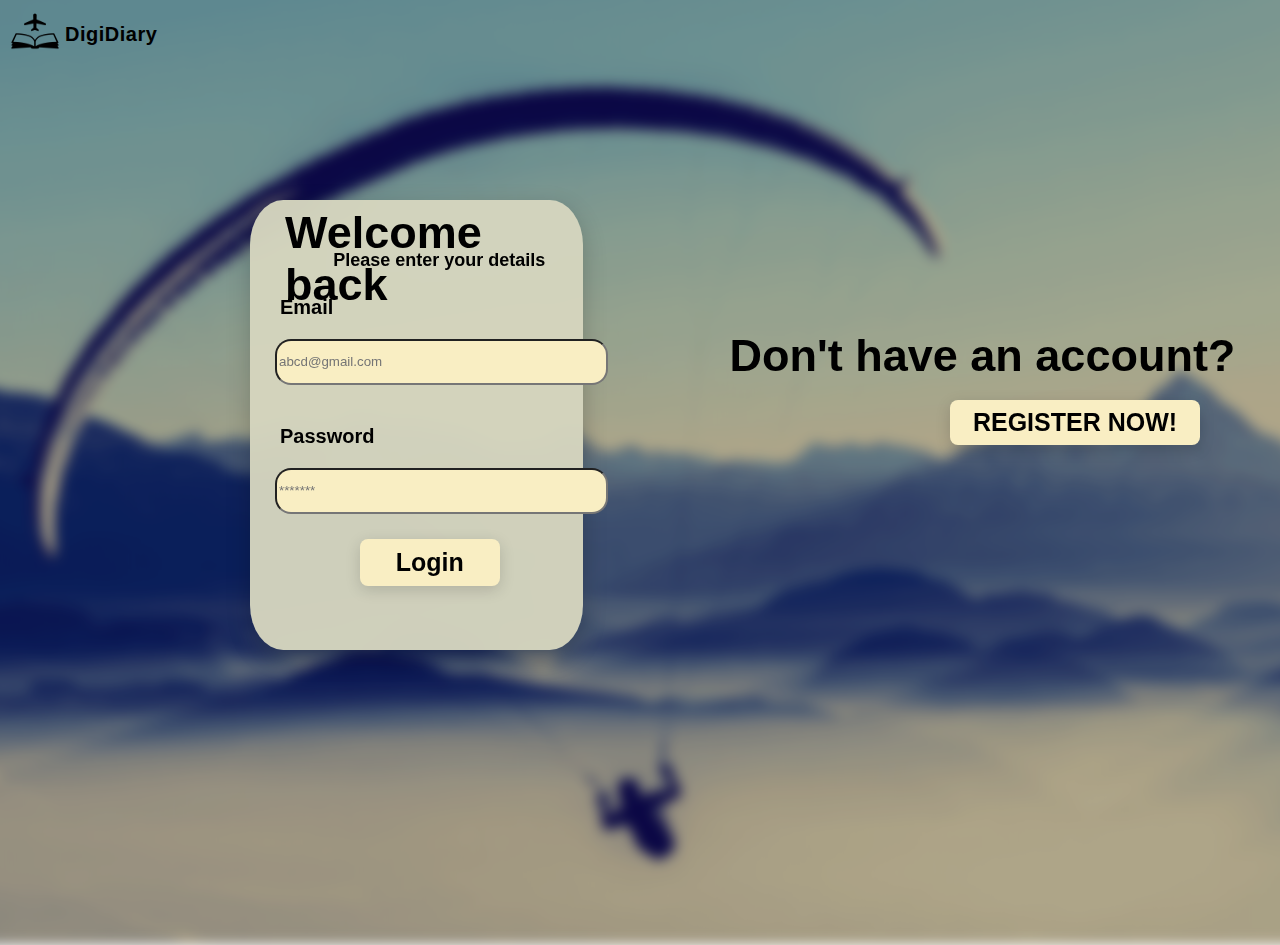
<file: cssflair/index.html>
<!DOCTYPE html>
<html lang="en">

<head>
    <meta charset="UTF-8">
    <meta name="viewport" content="width=device-width, initial-scale=1.0">
    <title>Document</title>
    <link rel="stylesheet" href="./styles.css" />
    <link rel="preconnect" href="https://fonts.googleapis.com">
    <link rel="preconnect" href="https://fonts.gstatic.com" crossorigin>
    <link rel="preconnect" href="https://fonts.googleapis.com">
<link rel="preconnect" href="https://fonts.gstatic.com" crossorigin>
<link href="https://fonts.googleapis.com/css2?family=Rubik:ital,wght@0,300..900;1,300..900&display=swap" rel="stylesheet">
</head>

<body>
    <div style="position: relative;right:80px;">
        <img class="img" src="./homepg.png" />
    </div>
    <div class="yellow">
        <p class="lgn">Welcome back</p>
        <p class="wlcm">Please enter your details</p>
        <div>
            <form>
            <p id="content1">Email</p>
            <input class="mail" type="email" placeholder="abcd@gmail.com" />
        </div>
        <div>
            <p id="content2">Password</p>
            <input class="pass" type="password" placeholder="*******" />
        </form>
        </div>
        <a href="profile.html" class="but">Login</a>
    </div>
    <h1 class="no">Don't have an account?</h1>
     
        <button
            class="register">REGISTER NOW!</button>
    <div>
        <div>
            <img class="icon" src="./icon.png" />
            <p class="iconnm">DigiDiary</p>
        </div>

       
         
</body>

</html>
</file>
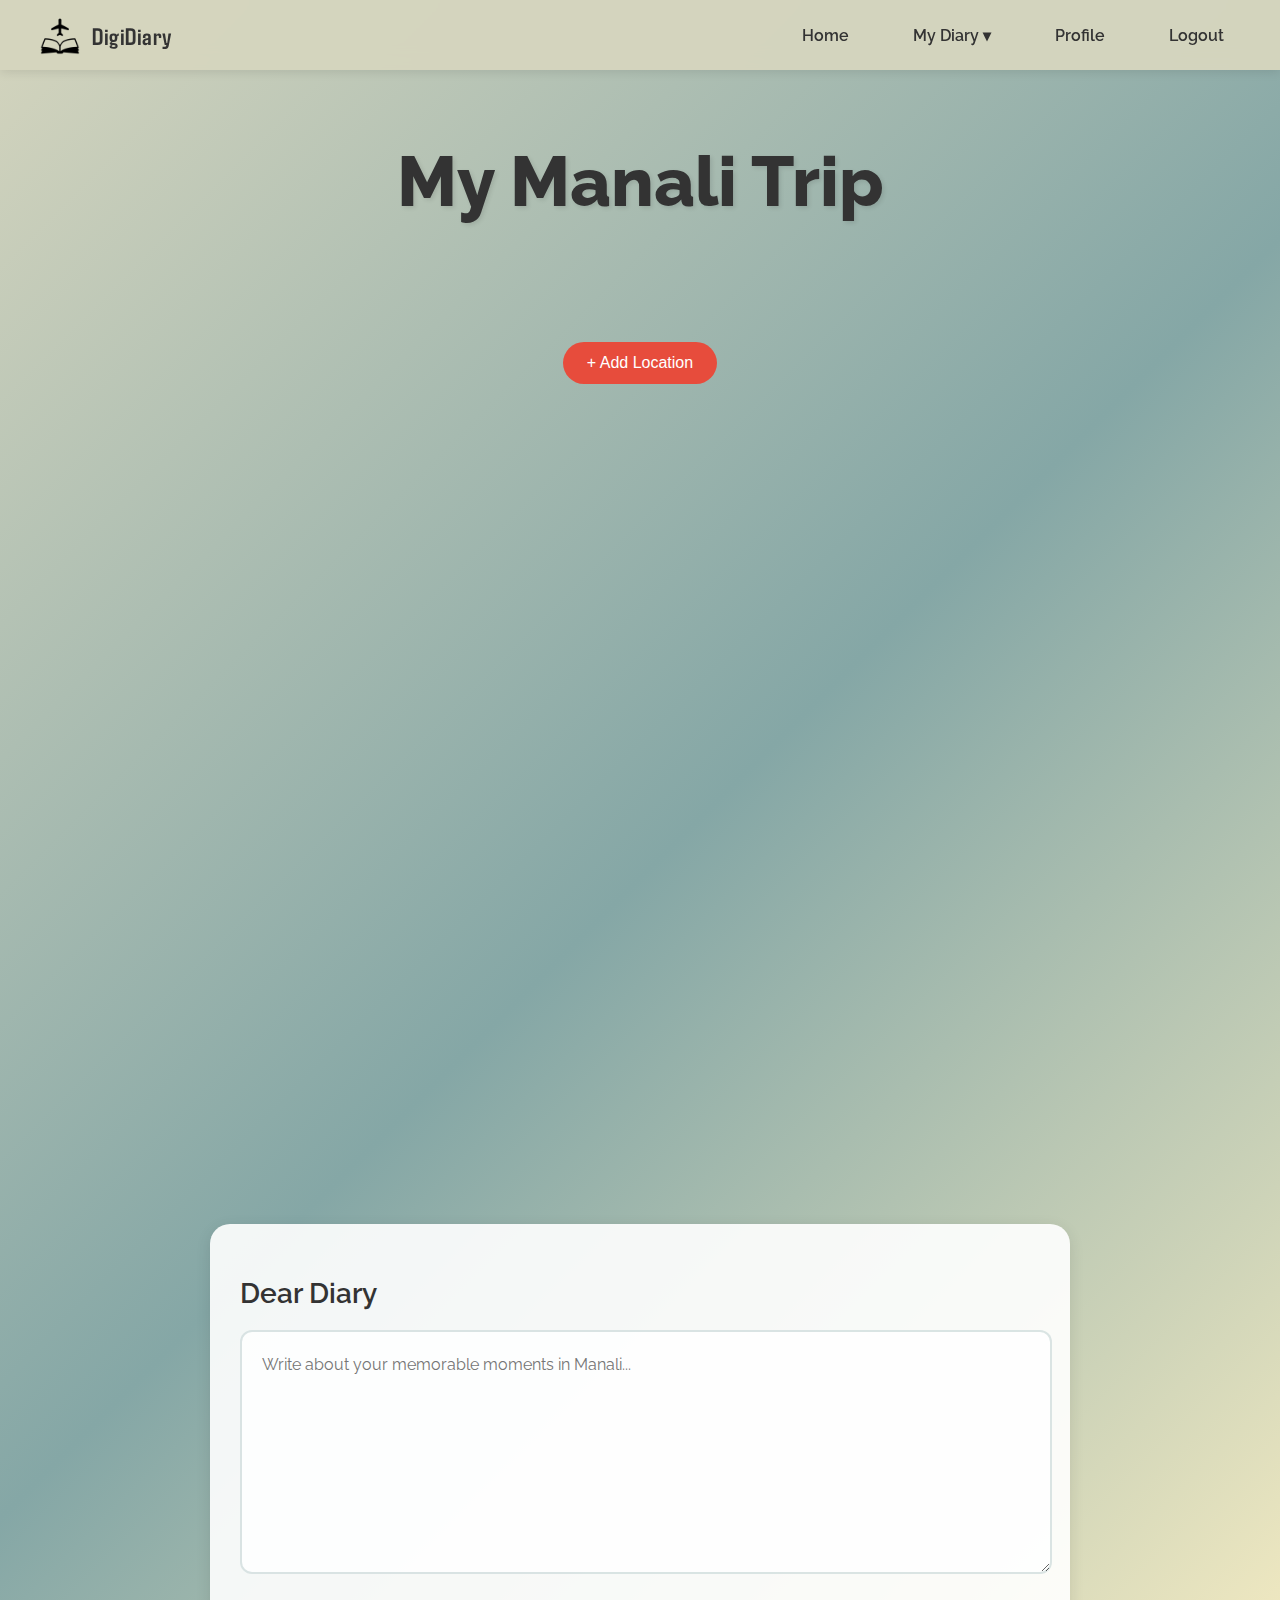
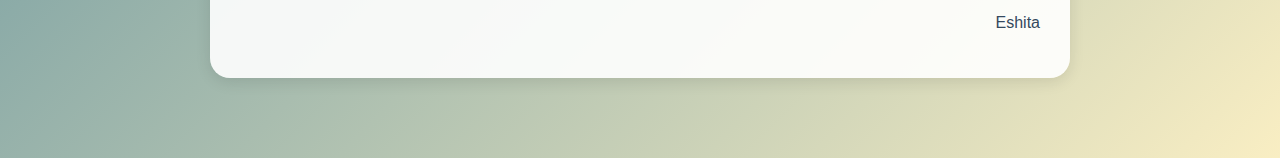
<file: cssflair/manali.html>
<!DOCTYPE html>
<html lang="en">
<head>
    <meta charset="UTF-8">
    <meta name="viewport" content="width=device-width, initial-scale=1.0">
    <title>Manali Trip - DigiDiary</title>
    <link rel="stylesheet" href="styles3.css">
    <link href="https://fonts.googleapis.com/css2?family=Raleway:wght@400;600;800&family=Agdasima:wght@400;700&display=swap" rel="stylesheet">
    <style>
        /* Add these CSS variables */
        :root {
            --primary-color: #2c3e50;
            --accent-color: #e74c3c;
            --text-color: #34495e;
            --light-bg: #f8f9f9;
        }
    </style>
</head>
<body>
    <nav class="navbar">
        <div class="nav-left">
            <img src="icon.png" alt="DigiDiary" class="nav-icon">
            <span class="nav-brand">DigiDiary</span>
        </div>
        <div class="nav-right">
            <a href="profile.html" class="nav-link">Home</a>
            <div class="dropdown">
                <a href="#diary" class="nav-link">My Diary ▾</a>
                <div class="dropdown-content">
                    <a href="#manali">Manali</a>
                    <a href="#shimla">Shimla</a>
                    <a href="#goa">Goa</a>
                    <a href="#udaipur">Udaipur</a>
                    <a href="#bengaluru">Bengaluru</a>
                </div>
            </div>
            <a href="#profile" class="nav-link">Profile</a>
            <a href="index.html" class="nav-link">Logout</a>
        </div>
    </nav>

    <div class="main-content">
        <div class="trip-header">
            <h1>My Manali Trip</h1>
        </div>
        
        <div class="journey-map">
            <div class="add-location">
                <button id="addLocation" class="add-btn">+ Add Location</button>
            </div>
            
            <div class="timeline-container">
                <div class="day-header">

                </div>
                <div id="locationsList" class="locations-list">
                    <!-- Locations will be added here dynamically -->
                </div>
            </div>
        </div>

        <!-- Add Location Modal -->
        <div id="locationModal" class="modal">
            <div class="modal-content">
                <h2>Add New Location</h2>
                <input type="text" id="locationName" placeholder="Location name">
                <input type="text" id="description" placeholder="Brief description">
                <input type="file" id="locationImage" accept="image/*">
                <button id="saveLocation">Save Location</button>
                <button id="closeModal">Cancel</button>
            </div>
        </div>

    <div class="experience-section">
        <h2>Dear Diary</h2>
        <div class="experience-container">
            <textarea id="trip-experience" placeholder="Write about your memorable moments in Manali..."></textarea>
            <div class="experience-actions">
                <p>Eshita</p>
            </div>
        </div>
    </div>

    <script src="timeline.js"></script>
</body>
</html>
</file>
<file: cssflair/styles.css>
body{
    padding: 0;
    margin: 0;
    overflow: hidden;
   
}
.img{
    position: relative;
    width: 100%;
    height: 100vh;
    object-fit: cover;
    filter: blur(6px) brightness(0.85);
    transform: scale(1.1) translateX(100px);
    z-index: 0;
    object-position: 85% center;
}

.img::after {
    content: '';
    position:absolute;
    top: 0;
    left: 0;
    width: 100%;
    height: 100%;
    background: rgba(255, 255, 255, 0.1);
    z-index: 0;
}

.yellow{
    background-color: rgba(213, 213, 190, 0.97);
    backdrop-filter: blur(10px);
    width:26%;
    height: 50%;
    top:150px;
    z-index: 1;
    left:100px;
    border-radius: 10%;
    font-size: 25px;
    font-weight: bold;
    position: absolute;
    left: 250px;
    top:200px;
    box-shadow: 0 8px 25px rgba(0, 0, 0, 0.2);
    transition: all 0.3s ease;
}

.yellow:hover {
    transform: translateY(-5px);
    box-shadow: 0 12px 30px rgba(0, 0, 0, 0.25);
}

.icon{
    position: absolute;
    height: 40px;
    width: 50px;
    left:10px;
z-index: 1;
top:10px;
}

.iconnm{
    top:3px;
    position: absolute;
    z-index: 1;
    left:65px;
    font-family: 'Agdasima', sans-serif;
    font-size:20px;
    font-weight: bold;
    letter-spacing: 0.5px;
}

.lgn{
margin-top: 2%;
    position: absolute;
    font-size:45px ;
    left: 35px;
    font-family: 'Raleway', sans-serif;
    
}

.wlcm{
    font-size: 18px;
    margin-top: 15%;
    margin-left: 25%;
    font-family: 'Raleway', sans-serif;
    
    
}
#content1{
    margin-top: 25px;
   
}

#content2{
    margin-top: 40px;
    
}

#content1,#content2{
    font-size: 20px;
    font-family: 'Raleway', sans-serif;
    margin-left: 30px;
}
.mail{
    background-color:#F9EEC3 ;
    border-top-left-radius: 1rem;
    border-top-right-radius: 1rem;
    border-bottom-left-radius: 1rem;
    border-bottom-right-radius: 1rem;
    width: 325px;
    margin-left:25px ;
    height: 40px;
    margin-top: 0px;

}

.pass{
    background-color:#F9EEC3 ;
    border-top-left-radius: 1rem;
    border-top-right-radius: 1rem;
    border-bottom-left-radius: 1rem;
    border-bottom-right-radius: 1rem;
    width: 325px;
    margin-left: 25px;
    height: 40px;
    margin-top: 0px;


}


.but{
    margin-top: 25px;
    margin-left: 33%;
    background-color: #F9EEC3;
    border-radius: 0.5rem;
    height: 35px;
    width: 100px;
    font-size: 25px;
    font-weight: 800;
    font-family: 'Raleway', sans-serif;
    cursor: pointer;
    transition: all 0.2s ease;
    border: none;
    padding: 6px 20px;
    box-shadow: 0 4px 15px rgba(0, 0, 0, 0.15);
    display: flex;
    align-items: center;
    justify-content: center;
    text-align: center;
    text-decoration: none;
    color: black;
}

.but:hover {
    transform: translateY(-3px);
    box-shadow: 0 6px 20px rgba(0, 0, 0, 0.2);
    background-color: #85A7A6;
}

.but:active {
    transform: translateY(1px);
    box-shadow: 0 2px 10px rgba(0, 0, 0, 0.1);
}

.no{
    font-family: 'Raleway', sans-serif;
    z-index: 1;
    position: absolute;
   padding-left: 57%;
   top: 230px;
   font-size: 45px;
   padding-top: 70px;
    
}

.register{
    top: 400px;
    z-index: 1;
    position: absolute;
    border-radius: 0.5rem;
    width: 250px;
    height: 45px;
    font-size: 25px;
    background-color: #F9EEC3;
    border: none;
    font-family: 'Raleway', sans-serif;
    left: 950px;
    font-weight: 800;
    color: black;
    cursor: pointer;
    transition: all 0.2s ease;
    box-shadow: 0 4px 15px rgba(0, 0, 0, 0.15);
    display: flex;
    align-items: center;
    justify-content: center;
    text-decoration: none;
    padding: 6px 20px;
}

.register:hover {
    box-shadow: 0 6px 20px rgba(0, 0, 0, 0.2);
    background-color: #85A7A6;
}

.register:active {
    box-shadow: 0 2px 10px rgba(0, 0, 0, 0.1);
}
</file>
<file: cssflair/styles3.css>
body {
    margin: 0;
    padding: 0;
    min-height: 100vh;
    background: linear-gradient(135deg, #d5d5be 0%, #85A7A6 50%, #F9EEC3 100%);
    font-family: 'Raleway', sans-serif;
}

/* Import navbar styles from styles2.css */
.navbar {
    position: fixed;
    top: 0;
    left: 0;
    right: 0;
    height: 70px;
    background-color: rgba(213, 213, 190, 0.97);
    backdrop-filter: blur(10px);
    display: flex;
    justify-content: space-between;
    align-items: center;
    padding: 0 40px;
    box-shadow: 0 2px 10px rgba(0, 0, 0, 0.1);
    z-index: 1002;
    margin-top: 0;
}

.nav-left {
    display: flex;
    align-items: center;
    gap: 12px;
}

.nav-icon {
    height: 40px;
    width: 40px;
}

.nav-brand {
    font-family: 'Agdasima', sans-serif;
    font-size: 24px;
    font-weight: bold;
    letter-spacing: 0.5px;
    color: #333;
}

.nav-right {
    display: flex;
    gap: 32px;
    align-items: center;
}

.nav-link {
    font-family: 'Raleway', sans-serif;
    font-size: 16px;
    font-weight: 600;
    color: #333;
    text-decoration: none;
    padding: 8px 16px;
    border-radius: 6px;
    transition: all 0.2s ease;
}

.nav-link:hover {
    background-color: rgba(133, 167, 166, 0.2);
}

/* Dropdown styles */
.dropdown {
    position: relative;
    display: inline-block;
}

.dropdown-content {
    display: none;
    position: absolute;
    top: 100%;
    left: 0;
    background-color: rgba(213, 213, 190, 0.97);
    min-width: 160px;
    box-shadow: 0 8px 16px rgba(0, 0, 0, 0.1);
    border-radius: 8px;
    backdrop-filter: blur(10px);
    z-index: 1001;
    overflow: hidden;
}

.dropdown-content a {
    color: #333;
    padding: 12px 16px;
    text-decoration: none;
    display: block;
    font-family: 'Raleway', sans-serif;
    font-size: 14px;
    transition: all 0.2s ease;
}

.dropdown-content a:hover {
    background-color: #85A7A6;
    color: white;
}

.dropdown:hover .dropdown-content {
    display: block;
    animation: fadeIn 0.3s ease;
}

/* Main content and trip header */
.main-content {
    margin-top: 0;
    padding-top: 0;
}

.trip-header {
    margin-top: 100px;
    text-align: center;
    padding: 20px 0;
    margin-bottom: 30px;
    position: relative;
    z-index: 1001;
}

.trip-header h1 {
    font-family: 'Raleway', sans-serif;
    font-size: 70px;
    font-weight: 800;
    color: #333;
    text-shadow: 2px 2px 4px rgba(0, 0, 0, 0.1);
    margin: 0;
}

/* Keep your existing journey-map styles */

.journey-map {
    position: relative;
    margin-top: 40px;
    padding: 40px;
    min-height: 600px; 
}

.path {
    position: relative;
    width: 80%;
    max-width: 800px;
    height: 400px;
    padding: 20px;
    background: rgba(255, 255, 255, 0.1);
    border-radius: 20px;
    backdrop-filter: blur(5px);
}

/* Remove the previous path::before */
.path::before {
    content: none;
}

/* Add dotted connections */
.location-point {
    position: absolute;
    display: flex;
    flex-direction: column;
    align-items: center;
    transform: translateY(-50%);
}

/* Create dotted lines between points */
.location-point::after {
    content: '';
    position: absolute;
    left: 35px;
    top: 12px;
    width: calc(25vw - 35px);
    height: 8px;
    background-image: radial-gradient(circle, #333 48%, transparent 48%);
    background-size: 16px 16px;
    background-repeat: repeat-x;
    opacity: 1;
    z-index: 1;
    transform-origin: 0 50%;
}

/* Hide the line after last point */
.location-point:last-child::after {
    display: none;
}

.dot {
    width: 24px;
    height: 24px;
    background-color: #ff4444;
    border-radius: 50%;
    box-shadow: 0 0 0 6px rgba(255, 68, 68, 0.4),
                0 0 20px rgba(255, 68, 68, 0.2);
    z-index: 3;
    cursor: pointer;
    transition: all 0.3s ease;
    position: relative;
}

.dot:hover {
    transform: scale(1.2);
    box-shadow: 0 0 0 8px rgba(255, 68, 68, 0.3),
                0 0 30px rgba(255, 68, 68, 0.3);
}

.location-label {
    margin-top: 35px;
    font-weight: 600;
    color: #333;
    text-align: center;
    background-color: rgba(255, 255, 255, 0.95);
    padding: 10px 20px;
    border-radius: 20px;
    box-shadow: 0 4px 12px rgba(0, 0, 0, 0.15);
    font-size: 16px;
    z-index: 2;
    position: relative;
}

/* Position dots in zig-zag */
.location-point:nth-child(1) { left: 0%; top: 20%; }
.location-point:nth-child(2) { left: 25%; top: 70%; }
.location-point:nth-child(3) { left: 50%; top: 20%; }
.location-point:nth-child(4) { left: 75%; top: 70%; }
.location-point:nth-child(5) { left: 100%; top: 20%; }

/* Update dotted lines to connect precisely */
.location-point::after {
    content: '';
    position: absolute;
    left: 35px;
    top: 12px;
    width: calc(25vw - 35px);
    height: 8px;
    background-image: radial-gradient(circle, #333 48%, transparent 48%);
    background-size: 16px 16px;
    background-repeat: repeat-x;
    opacity: 1;
    z-index: 1;
    transform-origin: 0 50%;
}

/* Precise angles for each connection */
.location-point:nth-child(1)::after {
    transform: rotate(45deg);
    width: calc(25vw - 10px);
}

.location-point:nth-child(2)::after {
    transform: rotate(-45deg);
    width: calc(25vw - 10px);
}

.location-point:nth-child(3)::after {
    transform: rotate(45deg);
    width: calc(25vw - 10px);
}

.location-point:nth-child(4)::after {
    transform: rotate(-45deg);
    width: calc(25vw - 10px);
}

/* Keep existing dot styles */
.dot {
    width: 24px;
    height: 24px;
    background-color: #ff4444;
    border-radius: 50%;
    box-shadow: 0 0 0 6px rgba(255, 68, 68, 0.4),
                0 0 20px rgba(255, 68, 68, 0.2);
    z-index: 3;
    cursor: pointer;
    transition: all 0.3s ease;
    position: relative;
}

.dot:hover {
    transform: scale(1.2);
    box-shadow: 0 0 0 8px rgba(255, 68, 68, 0.3),
                0 0 30px rgba(255, 68, 68, 0.3);
}

.location-label {
    margin-top: 35px;
    font-weight: 600;
    color: #333;
    text-align: center;
    background-color: rgba(255, 255, 255, 0.95);
    padding: 10px 20px;
    border-radius: 20px;
    box-shadow: 0 4px 12px rgba(0, 0, 0, 0.15);
    font-size: 16px;
    z-index: 2;
    position: relative;
}

/* Add Font Awesome for the camera icon */
@import url('https://cdnjs.cloudflare.com/ajax/libs/font-awesome/6.0.0/css/all.css');

/* Upload overlay styling */
.upload-overlay {
    position: absolute;
    top: 50%;
    left: 50%;
    transform: translate(-50%, -50%) scale(0);
    background-color: rgba(255, 255, 255, 0.95);
    padding: 15px;
    border-radius: 10px;
    box-shadow: 0 4px 15px rgba(0, 0, 0, 0.2);
    transition: all 0.3s ease;
    opacity: 0;
    width: 120px;
    text-align: center;
    pointer-events: none;
}

/* Show overlay on dot hover */
.dot:hover .upload-overlay {
    transform: translate(-50%, -50%) scale(1);
    opacity: 1;
    pointer-events: all;
}

/* Style the upload label */
.upload-label {
    display: flex;
    flex-direction: column;
    align-items: center;
    gap: 8px;
    color: #333;
    font-size: 14px;
    cursor: pointer;
}

.upload-label i {
    font-size: 20px;
    color: #ff4444;
}

/* Hide the actual file input */
.upload-input {
    display: none;
}

/* Add preview container for uploaded images */
.image-preview {
    position: absolute;
    top: -60px;
    left: 50%;
    transform: translateX(-50%);
    width: 100px;
    height: 100px;
    border-radius: 10px;
    overflow: hidden;
    display: none;
}

.image-preview img {
    width: 100%;
    height: 100%;
    object-fit: cover;
}

/* Add styles for image display */
.image-container {
    position: absolute;
    top: -120px;  /* Position above the dot */
    left: 50%;
    transform: translateX(-50%) scale(0);
    width: 150px;
    height: 150px;
    border-radius: 10px;
    overflow: hidden;
    box-shadow: 0 4px 15px rgba(0, 0, 0, 0.2);
    transition: all 0.3s ease;
    opacity: 0;
    background-color: white;
}

.image-container.has-image {
    transform: translateX(-50%) scale(1);
    opacity: 1;
}

.image-container img {
    width: 100%;
    height: 100%;
    object-fit: cover;
}

/* Update dot hover when image is present */
.dot.has-image:hover .upload-overlay {
    transform: translate(-50%, 30px) scale(1);
}

/* Maintain other existing styles */
.dot {
    width: 24px;
    height: 24px;
    background-color: #ff4444;
    border-radius: 50%;
    box-shadow: 0 0 0 6px rgba(255, 68, 68, 0.4),
                0 0 20px rgba(255, 68, 68, 0.2);
    z-index: 3;
    cursor: pointer;
    transition: all 0.3s ease;
    position: relative;
}

/* Add styles for remove button */
.remove-image {
    position: absolute;
    top: 5px;
    right: 5px;
    width: 24px;
    height: 24px;
    border-radius: 50%;
    background: rgba(255, 68, 68, 0.9);
    color: white;
    border: none;
    cursor: pointer;
    display: flex;
    align-items: center;
    justify-content: center;
    font-size: 18px;
    transition: all 0.2s ease;
}

.remove-image:hover {
    background: #ff4444;
    transform: scale(1.1);
}

/* Styles for the experience section */
.experience-section {
    margin: 60px auto;
    width: 80%;
    max-width: 800px;
    padding: 30px;
    background: rgba(255, 255, 255, 0.9);
    border-radius: 20px;
    box-shadow: 0 4px 15px rgba(0, 0, 0, 0.1);
}

.experience-section h2 {
    font-family: 'Raleway', sans-serif;
    font-size: 28px;
    color: #333;
    margin-bottom: 20px;
    font-weight: 600;
}

.experience-container {
    width: 100%;
}

#trip-experience {
    width: 96%;
    min-height: 200px;
    padding: 20px;
    border: 2px solid rgba(133, 167, 166, 0.3);
    border-radius: 12px;
    font-family: 'Raleway', sans-serif;
    font-size: 16px;
    line-height: 1.6;
    color: #333;
    resize: vertical;
    transition: border-color 0.3s ease;
    background: rgba(255, 255, 255, 0.8);
}

#trip-experience:focus {
    outline: none;
    border-color: #85A7A6;
    box-shadow: 0 0 10px rgba(133, 167, 166, 0.2);
}

.experience-actions {
    margin-top: 20px;
    display: flex;
    gap: 15px;
    justify-content: flex-end;
}

/* Ensure navbar stays on top */
.navbar {
    z-index: 1001;
    top: 0px;
}

/* Add logo styling */
.logo-container {
    display: none;
}

.logo-img {
    width: 40px;
    height: 40px;
    object-fit: contain;
}

.logo-text {
    font-family: 'Agdasima', sans-serif;
    font-size: 24px;
    font-weight: 700;
    color: #333;
    text-shadow: 1px 1px 2px rgba(0, 0, 0, 0.1);
} 

body {
    font-family: 'Arial', sans-serif;
    background-color: #f9f9f9;
    margin: 0;
    padding: 20px;
  }
  
  .timeline-container {
    position: relative;
    width: 90%;
    margin: 0 auto;
  }
  
  .day-header {
    font-size: 1.5rem;
    font-weight: bold;
    color: #495057;
    margin: 20px 0;
    text-align: left;
  }
  
  .timeline-svg {
    width: 100%;
    height: 120px;
    margin: 10px 0;
  }
  
  .event {
    position: absolute;
    text-align: center;
  }
  
  .marker {
    width: 15px;
    height: 15px;
    background-color: #007bff;
    border: 3px solid white;
    border-radius: 50%;
    margin: 0 auto;
    box-shadow: 0 2px 5px rgba(0, 0, 0, 0.2);
  }
  
  .event p {
    margin-top: 10px;
    font-size: 0.9rem;
    color: #343a40;
  }

body {
    font-family: 'Poppins', sans-serif;
    background-color: var(--light-bg);
    margin: 0;
    padding: 20px;
    color: var(--text-color);
}

.timeline-container {
    position: relative;
    width: 90%;
    max-width: 1200px;
    margin: 0 auto;
    padding: 20px;
    overflow: hidden;
}

.day-header {
    margin: 40px 0;
    position: relative;
}

.day-header span {
    font-size: 2.5rem;
    font-weight: 700;
    color: var(--primary-color);
    background: var(--light-bg);
    padding-right: 20px;
    position: relative;
    z-index: 2;
}

.day-line {
    position: absolute;
    top: 50%;
    left: 0;
    right: 0;
    height: 2px;
    background: linear-gradient(90deg, var(--primary-color) 50%, transparent);
    z-index: 1;
}

.timeline-svg {
    position: absolute;
    width: 100%;
    height: 400px;
    z-index: 1;
}

.path-line {
    fill: none;
    stroke: var(--primary-color);
    stroke-width: 2;
    stroke-dasharray: 8, 8;
    opacity: 0.6;
}

.event {
    position: absolute;
    z-index: 2;
    width: 250px;
    transform: translate(-50%, -50%);
}

.event-content {
    background: white;
    border-radius: 16px;
    padding: 20px;
    box-shadow: 
        0 4px 15px rgba(0, 0, 0, 0.1),
        0 1px 3px rgba(0, 0, 0, 0.08);
    transition: all 0.3s ease;
    border: 1px solid rgba(0, 0, 0, 0.05);
    max-width: 280px;
    position: relative;
    backdrop-filter: blur(10px);
}

.event-content:hover {
    transform: translateY(-5px);
    box-shadow: 
        0 8px 25px rgba(0, 0, 0, 0.1),
        0 3px 6px rgba(0, 0, 0, 0.08);
}

.event-image {
    margin: -20px -20px 15px -20px;
    height: 180px;
    border-radius: 16px 16px 0 0;
    overflow: hidden;
    position: relative;
}

.event-image img {
    width: 100%;
    height: 100%;
    object-fit: cover;
    transition: transform 0.5s ease;
}

.event-image::after {
    content: '';
    position: absolute;
    bottom: 0;
    left: 0;
    right: 0;
    height: 50%;
    background: linear-gradient(to top, rgba(0,0,0,0.2), transparent);
}

.event-content h3 {
    margin: 0 0 10px 0;
    color: var(--primary-color);
    font-size: 1.25rem;
    font-weight: 600;
    line-height: 1.3;
}

.event-description {
    font-size: 0.95rem;
    color: var(--text-color);
    margin: 0 0 15px 0;
    line-height: 1.5;
    opacity: 0.85;
}

.event-meta {
    display: flex;
    align-items: center;
    gap: 10px;
    margin-top: 15px;
    padding-top: 15px;
    border-top: 1px solid rgba(0, 0, 0, 0.08);
}

.marker {
    width: 12px;
    height: 12px;
    background: linear-gradient(45deg, var(--accent-color), #ff6b6b);
    border: 3px solid white;
    border-radius: 50%;
    margin: 15px auto 5px;
    box-shadow: 0 2px 4px rgba(0, 0, 0, 0.15);
    position: relative;
}

.marker::after {
    content: '';
    position: absolute;
    top: 50%;
    left: 50%;
    transform: translate(-50%, -50%);
    width: 20px;
    height: 20px;
    border-radius: 50%;
    background: rgba(231, 76, 60, 0.2);
    animation: pulse 2s infinite;
}

/* Time badge */
.time-badge {
    position: absolute;
    top: 15px;
    right: 15px;
    background: rgba(255, 255, 255, 0.95);
    padding: 6px 12px;
    border-radius: 20px;
    font-size: 0.85rem;
    font-weight: 500;
    color: var(--primary-color);
    box-shadow: 0 2px 4px rgba(0, 0, 0, 0.1);
    backdrop-filter: blur(4px);
}

/* Tags styling */
.tags {
    display: flex;
    gap: 8px;
    flex-wrap: wrap;
    margin-top: 12px;
}

.tag {
    background: var(--light-bg);
    color: var(--text-color);
    padding: 4px 10px;
    border-radius: 12px;
    font-size: 0.85rem;
    font-weight: 500;
    opacity: 0.8;
}

/* Animation for markers */
@keyframes pulse {
    0% { transform: scale(1); }
    50% { transform: scale(1.1); }
    100% { transform: scale(1); }
}

.marker {
    animation: pulse 2s infinite;
}

/* Responsive design */
@media (max-width: 768px) {
    .event {
        width: 200px;
    }
    
    .event-image {
        height: 120px;
    }
    
    .day-header span {
        font-size: 2rem;
    }
}

@media (max-width: 576px) {
    .event {
        width: 160px;
    }
    
    .event-image {
        height: 100px;
    }
    
    .event h3 {
        font-size: 1rem;
    }
    
    .event-description {
        font-size: 0.8rem;
    }
}

.locations-list {
    position: relative;
    padding: 20px;
    min-height: 600px;
    margin-top: 40px;
}

.location-item {
    position: absolute;
    width: 250px;
    transform: translate(-50%, -50%);
    z-index: 2;
}

.path-connector {
    position: absolute;
    pointer-events: none;
    z-index: 1;
}

.add-location {
    text-align: center;
    margin: 20px 0;
}

.add-btn {
    background: var(--accent-color);
    color: white;
    border: none;
    padding: 12px 24px;
    border-radius: 25px;
    font-size: 1rem;
    cursor: pointer;
    transition: transform 0.2s ease;
}

.add-btn:hover {
    transform: scale(1.05);
}

/* Modal styles */
.modal {
    display: none;
    position: fixed;
    top: 0;
    left: 0;
    width: 100%;
    height: 100%;
    background: rgba(0, 0, 0, 0.5);
    z-index: 1000;
}

.modal-content {
    position: absolute;
    top: 50%;
    left: 50%;
    transform: translate(-50%, -50%);
    background: white;
    padding: 20px;
    border-radius: 12px;
    width: 90%;
    max-width: 500px;
}

.modal-content input {
    width: 100%;
    padding: 10px;
    margin: 10px 0;
    border: 1px solid #ddd;
    border-radius: 6px;
}

.modal-content button {
    padding: 10px 20px;
    margin: 10px 5px;
    border: none;
    border-radius: 6px;
    cursor: pointer;
}

#saveLocation {
    background: var(--accent-color);
    color: white;
}

#closeModal {
    background: #ddd;
}

/* Timeline specific styles */
.locations-list {
    position: relative;
    padding: 20px;
    min-height: 600px;
    margin-top: 40px;
}

.location-item {
    position: absolute;
    width: 250px;
    transform: translate(-50%, -50%);
    z-index: 2;
}

.path-line {
    fill: none;
    stroke: #333;
    stroke-width: 2;
    stroke-dasharray: 8, 8;
    opacity: 0.6;
}

.timeline-container {
    position: relative;
    width: 90%;
    max-width: 1200px;
    margin: 0 auto;
    padding: 20px;
    overflow: visible;
}
</file>
